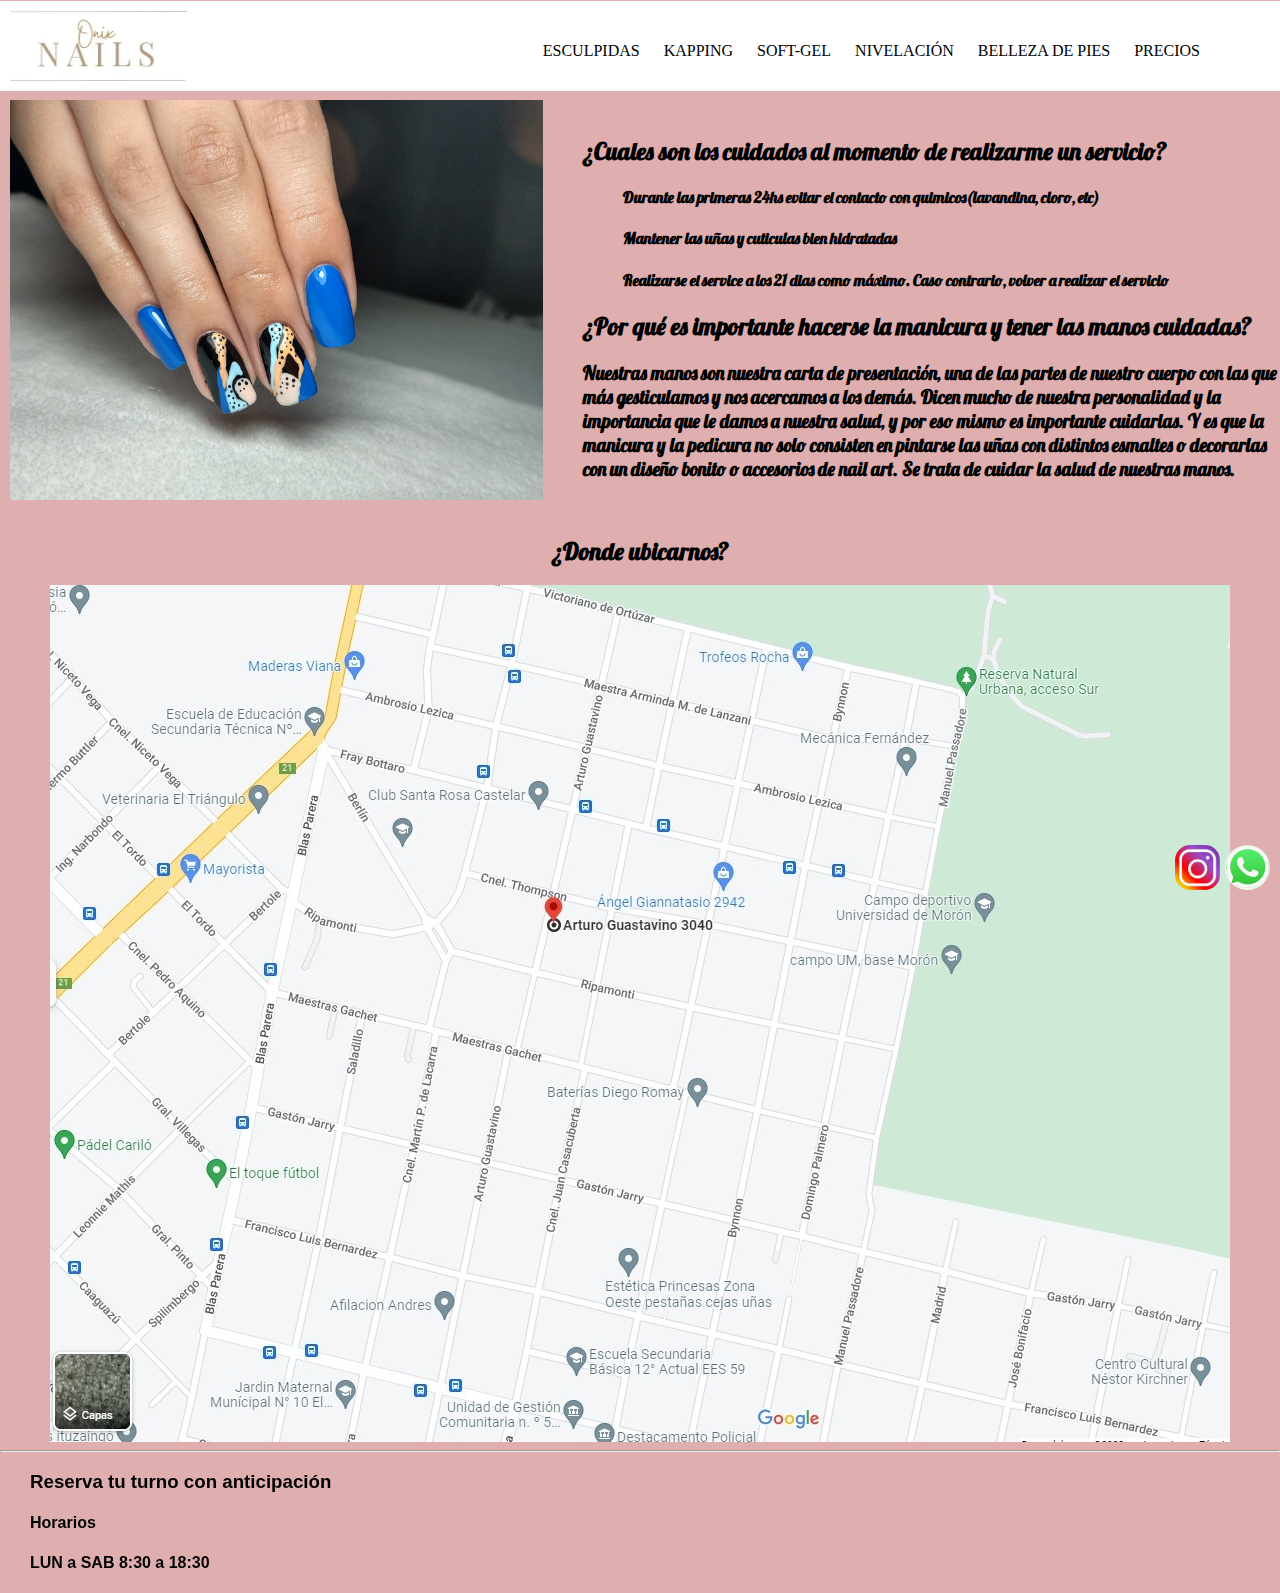
<file: proyecto/paginas/index.html>
<!DOCTYPE html>
<html lang="es">
    <head>
        <title>Onix Nails</title>
        <meta charset="UTF-8">
        <meta name="viewport" content="width=device-width, initial-scale=1.0">
        <link rel="stylesheet" href="styles.css">
        <link rel="preconnect" href="https://fonts.googleapis.com">
        <link rel="preconnect" href="https://fonts.gstatic.com" crossorigin>
        <link href="https://fonts.googleapis.com/css2?family=Josefin+Sans:ital@1&display=swap" rel="stylesheet">
        <link href="https://fonts.googleapis.com/css2?family=Lobster&display=swap" rel="stylesheet">
    </head>  
    <body>
        <header>
            <nav class="menu">
                <img id="banner" src="../imagenes/Onix2.jpg" alt="Banner">
                <ul>
                    <li ><a id="esculpidas" href="../paginas/esculpidas.html">ESCULPIDAS</a></li>
                    <li ><a id="Kapping" href="../paginas/kapping.html">KAPPING</a></li>
                    <li ><a id="soft-gel" href="../paginas/soft-gel.html">SOFT-GEL</a></li>
                    <li ><a id="nivelacion" href="../paginas/nivelacion.html">NIVELACIÓN</a></li>
                    <li ><a id="belleza" href="../paginas/belleza.html">BELLEZA DE PIES</a></li>
                    <li ><a id="precios" href="../paginas/precios.html">PRECIOS</a></li>
                </ul>
            </nav>
        </header>
        <main>
            <div class="fondo">
                <ul>
                    <h2>¿Cuales son los cuidados al momento de realizarme un servicio?</h2>
                    <ul id="lista0">
                        <h4 class="let">Durante las primeras 24hs evitar el contacto con quimicos(lavandina, cloro, etc)</h4>
                        <h4 class="let">Mantener las uñas y cuticulas bien hidratadas</h4>
                        <h4 class="let">Realizarse el service a los 21 dias como máximo. Caso contrario, volver a realizar el servicio</h4>
                    </ul>
                    <h2>¿Por qué es importante hacerse la manicura y tener las manos cuidadas?</h2>
                    <h3 class="let">Nuestras manos son nuestra carta de presentación, una de las partes de nuestro cuerpo con las que más gesticulamos y nos 
                    acercamos a los demás. Dicen mucho de nuestra personalidad y la importancia que le damos a nuestra salud, y por eso mismo 
                    es importante cuidarlas. Y es que la manicura y la pedicura no solo consisten en pintarse las uñas con distintos esmaltes 
                    o decorarlas con un diseño bonito o accesorios de nail art. Se trata de cuidar la salud de nuestras manos.</h4>
                </ul>
                <img id="manicura" src="../imagenes/manicura.jpg" alt="imagen de uñas">
            </div>
            <h2 class="ubi1">¿Donde ubicarnos?</h2>
            <a href="https://www.google.com.ar/maps/dir//-34.6773076,-58.661223/@-34.6780209,-58.6607472,16.5z" target="_blank"> <img id="mapa" src="../imagenes/maps.jpg" alt="Ubicacion"> </a>
        </main>
        <hr>
        <footer>
            <h3 class="horario">Reserva tu turno con anticipación</h3>
            <h4 class="horario">Horarios</h4>
            <h4 class="horario">LUN a SAB 8:30 a 18:30</h4>
            <a href="https://www.instagram.com/onixx.nails/" target="_blank"><img id="instagram" src="../imagenes/instagram.jfif" alt="instagram"></a>
            <a href="https://api.whatsapp.com/send?phone=541166207213" target="_blank"><img id="whatsapp" src="../imagenes/whatsapplogo.jpg" alt="whatsapp"></a>
        </footer>
    </body>
</file>
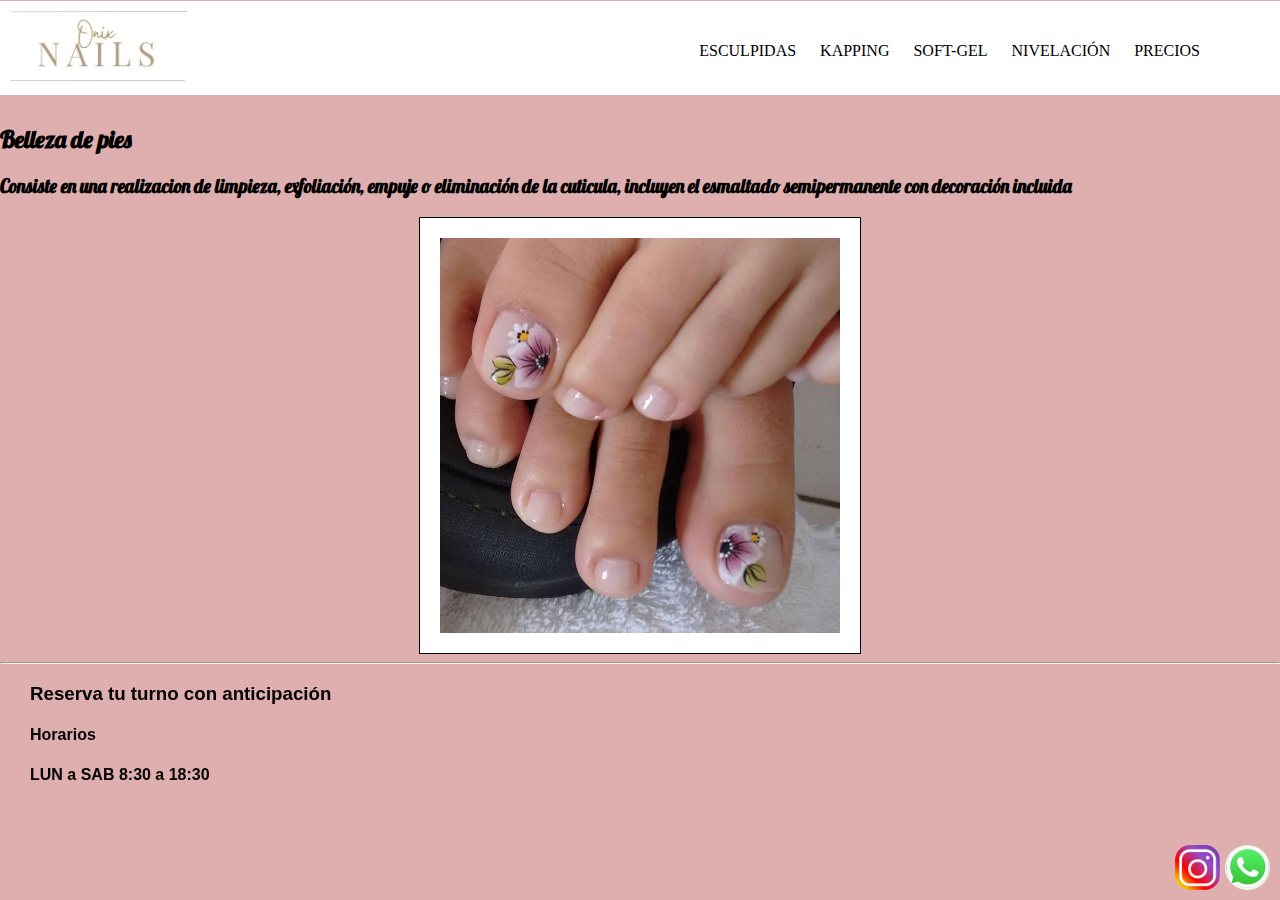
<file: proyecto/paginas/belleza.html>
<!DOCTYPE html>
<html lang="es">
    <head>
        <title>Onix Nails</title>
        <meta charset="UTF-8">
        <meta name="viewport" content="width=device-width, initial-scale=1.0">
        <link rel="stylesheet" href="styles.css">
        <link rel="preconnect" href="https://fonts.googleapis.com">
        <link rel="preconnect" href="https://fonts.gstatic.com" crossorigin>
        <link href="https://fonts.googleapis.com/css2?family=Josefin+Sans:ital@1&display=swap" rel="stylesheet">
        <link href="https://fonts.googleapis.com/css2?family=Lobster&display=swap" rel="stylesheet">
    </head>  
    <body>
        <header>
            <nav class="menu">
                <a href="../paginas/index.html"><img id="banner" src="../imagenes/Onix2.jpg" alt="Banner"></a>
                <ul>
                    <li><a id="esculpidas" href="../paginas/esculpidas.html">ESCULPIDAS</a></li>
                    <li><a id="Kapping" href="../paginas/kapping.html">KAPPING</a></li>
                    <li><a id="soft-gel" href="../paginas/soft-gel.html">SOFT-GEL</a></li>
                    <li><a id="nivelacion" href="../paginas/nivelacion.html">NIVELACIÓN</a></li>
                    <li><a id="precios" href="../paginas/precios.html">PRECIOS</a></li>
                </ul>
            </nav>
        </header>
        <main>
            <h2 class="let">Belleza de pies</h2>
            <h3 class="let">Consiste en una realizacion de limpieza, exfoliación, empuje o eliminación de la cuticula, incluyen el esmaltado semipermanente con decoración incluida </h3>
            <div class="imagenes">
            <img class="soft" src="../imagenes/belleza de pies.jpg" alt="Uña pintada con una flor rosa">
            </div>
            <hr>
        </main>
        <footer>
            <h3 class="horario">Reserva tu turno con anticipación</h3>
            <h4 class="horario">Horarios</h4>
            <h4 class="horario">LUN a SAB 8:30 a 18:30</h4>
            <a href="https://www.instagram.com/onixx.nails/" target="_blank"><img id="instagram" src="../imagenes/instagram.jfif" alt="instagram"></a>
            <a href="https://api.whatsapp.com/send?phone=541166207213" target="_blank"><img id="whatsapp" src="../imagenes/whatsapplogo.jpg" alt="whatsapp"></a>
        </footer>
    </body>
</file>
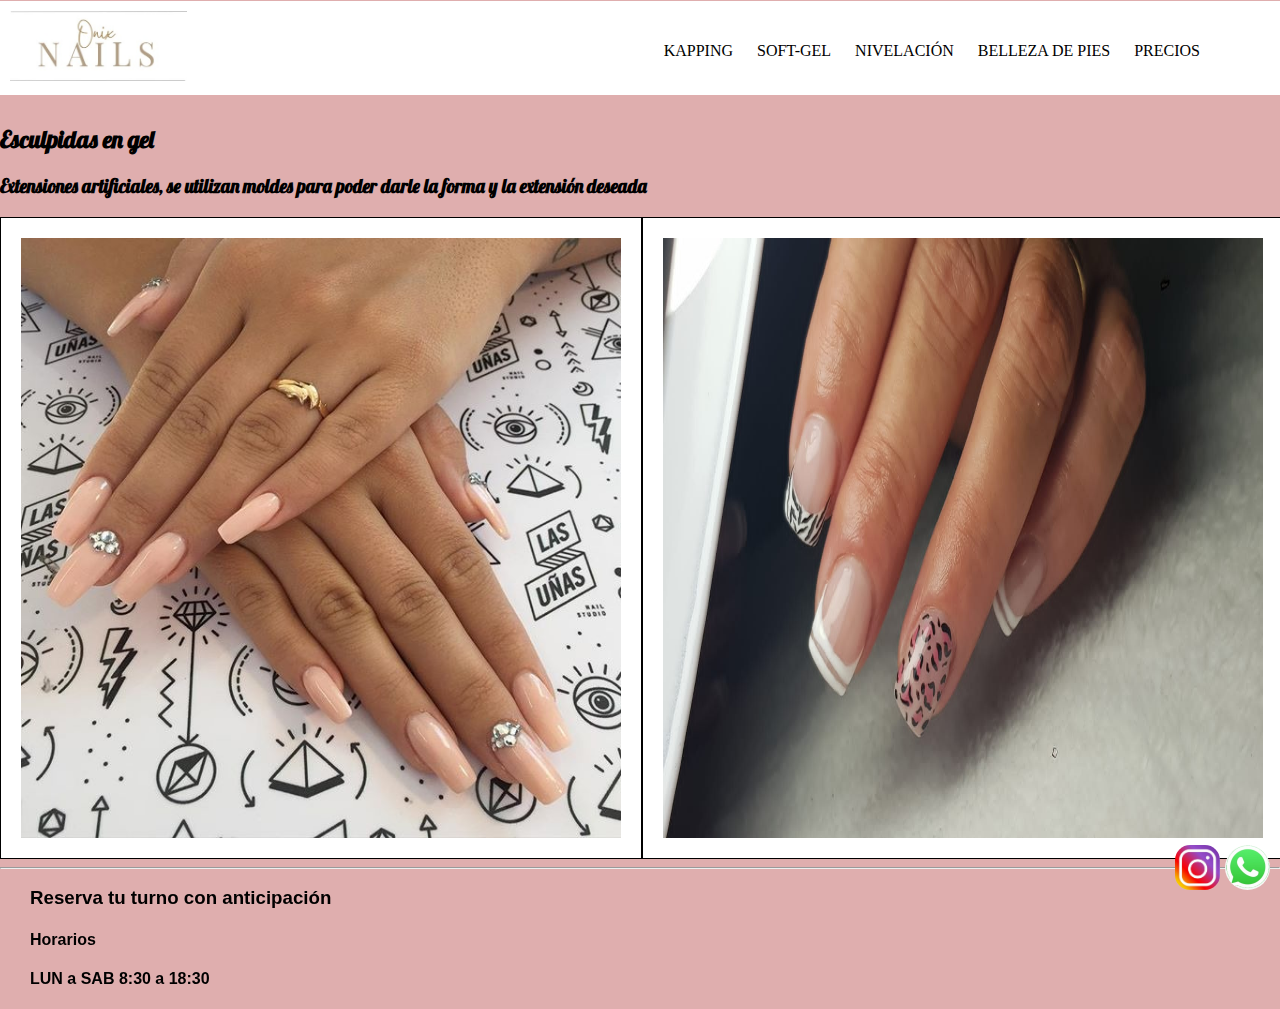
<file: proyecto/paginas/esculpidas.html>
<!DOCTYPE html>
<html lang="es">
    <head>
        <title>Onix Nails</title>
        <meta charset="UTF-8">
        <meta name="viewport" content="width=device-width, initial-scale=1.0">
        <link rel="stylesheet" href="styles.css">
        <link rel="preconnect" href="https://fonts.googleapis.com">
        <link rel="preconnect" href="https://fonts.gstatic.com" crossorigin>
        <link href="https://fonts.googleapis.com/css2?family=Josefin+Sans:ital@1&display=swap" rel="stylesheet">
        <link href="https://fonts.googleapis.com/css2?family=Lobster&display=swap" rel="stylesheet">
    </head>  
    <body>
        <header>
            <nav class="menu">
                <a href="../paginas/index.html"><img id="banner" src="../imagenes/Onix2.jpg" alt="Banner"></a>
                <ul>
                    <li><a id="Kapping" href="../paginas/kapping.html">KAPPING</a></li>
                    <li><a id="soft-gel" href="../paginas/soft-gel.html">SOFT-GEL</a></li>
                    <li><a id="nivelacion" href="../paginas/nivelacion.html">NIVELACIÓN</a></li>
                    <li><a id="belleza" href="../paginas/belleza.html">BELLEZA DE PIES</a></li>
                    <li><a id="precios" href="../paginas/precios.html">PRECIOS</a></li>
                </ul>
            </nav>
        </header>
        <main>
            <h2 class="let">Esculpidas en gel</h2>
            <h3 class="let">Extensiones artificiales, se utilizan moldes para poder darle la forma y la extensión deseada</h3>
            <div class="imagenes">
                <img  class="esc" src="../imagenes/esc2.jpg" alt="Uña pintada de color rosa con decoración incluida">
                <img  class="esc" src="../imagenes/esc1.jpg" alt="Uña pintada de animal print">
            </div>
        <hr>
        </main>
        <footer>
            <h3 class="horario">Reserva tu turno con anticipación</h3>
            <h4 class="horario">Horarios</h4>
            <h4 class="horario">LUN a SAB 8:30 a 18:30</h4>
            <a href="https://www.instagram.com/onixx.nails/" target="_blank"><img id="instagram" src="../imagenes/instagram.jfif" alt="instagram"></a>
            <a href="https://api.whatsapp.com/send?phone=541166207213" target="_blank"><img id="whatsapp" src="../imagenes/whatsapplogo.jpg" alt="whatsapp"></a>
        </footer>
    </body>
</file>
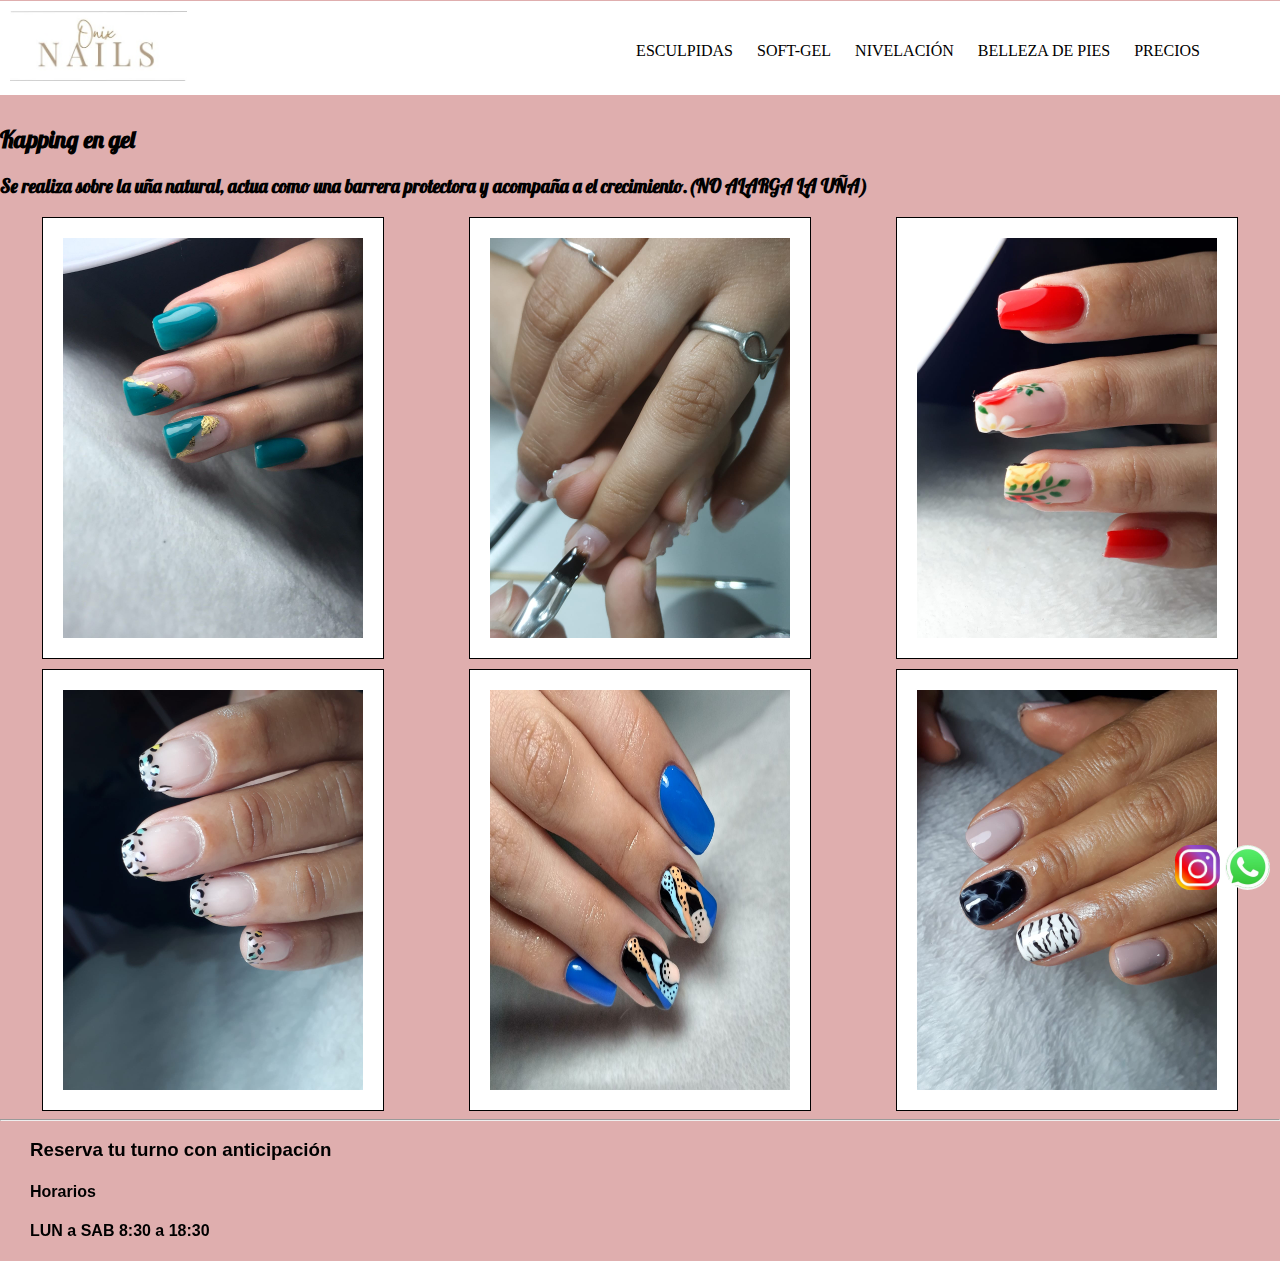
<file: proyecto/paginas/kapping.html>
<!DOCTYPE html>
<html lang="es">
    <head>
        <title>Onix Nails</title>
        <meta charset="UTF-8">
        <meta name="viewport" content="width=device-width, initial-scale=1.0">
        <link rel="stylesheet" href="styles.css">
        <link rel="preconnect" href="https://fonts.googleapis.com">
        <link rel="preconnect" href="https://fonts.gstatic.com" crossorigin>
        <link href="https://fonts.googleapis.com/css2?family=Josefin+Sans:ital@1&display=swap" rel="stylesheet">
        <link href="https://fonts.googleapis.com/css2?family=Lobster&display=swap" rel="stylesheet">
    </head>
    <body>
        <header>
            <nav class="menu">
                <a href="../paginas/index.html"><img id="banner" src="../imagenes/Onix2.jpg" alt="Banner"></a>
                <ul>
                    <li><a id="esculpidas" href="../paginas/esculpidas.html">ESCULPIDAS</a></li>
                    <li><a id="soft-gel" href="../paginas/soft-gel.html">SOFT-GEL</a></li>
                    <li><a id="nivelacion" href="../paginas/nivelacion.html">NIVELACIÓN</a></li>
                    <li><a id="belleza" href="../paginas/belleza.html">BELLEZA DE PIES</a></li>
                    <li><a id="precios" href="../paginas/precios.html">PRECIOS</a></li>
                </ul>
            </nav>
        </header>
        <main>
            <h2 class="let">Kapping en gel</h2>
            <h3 class="let">Se realiza sobre la uña natural, actua como una barrera protectora y acompaña a el crecimiento.(NO ALARGA LA UÑA)</h3>
            <div class="column">
                <div class="imagenes">
                    <img class="kapp" src="../imagenes/kap2.jpg" alt="Uña coloreada de color zafiro">
                    <img class="kapp" src="../imagenes/kapping2.jfif" alt="Uña en proceso de kapping">
                    <img class="kapp" src="../imagenes/kap3.jpg" alt="Uña coloreada de rojo con un adicional de diseño">
                </div>
                <div class="imagenes">
                    <img class="kapp" src="../imagenes/kap4.jpg" alt="Uña coloreada de animal print">
                    <img class="kapp" src="../imagenes/kap6.jpg" alt="Uña coloreada con un diseño personal">
                    <img class="kapp" src="../imagenes/kap7.jpg" alt="Uña coloreada con diseño personal">
                </div>
            </div>
            <hr>
        </main>
        <footer>
            <h3 class="horario">Reserva tu turno con anticipación</h3>
            <h4 class="horario">Horarios</h4>
            <h4 class="horario">LUN a SAB 8:30 a 18:30</h4>
            <a href="https://www.instagram.com/onixx.nails/" target="_blank"><img id="instagram" src="../imagenes/instagram.jfif" alt="instagram"></a>
            <a href="https://api.whatsapp.com/send?phone=541166207213" target="_blank"><img id="whatsapp" src="../imagenes/whatsapplogo.jpg" alt="whatsapp"></a>
        </footer>
    </body>
</file>
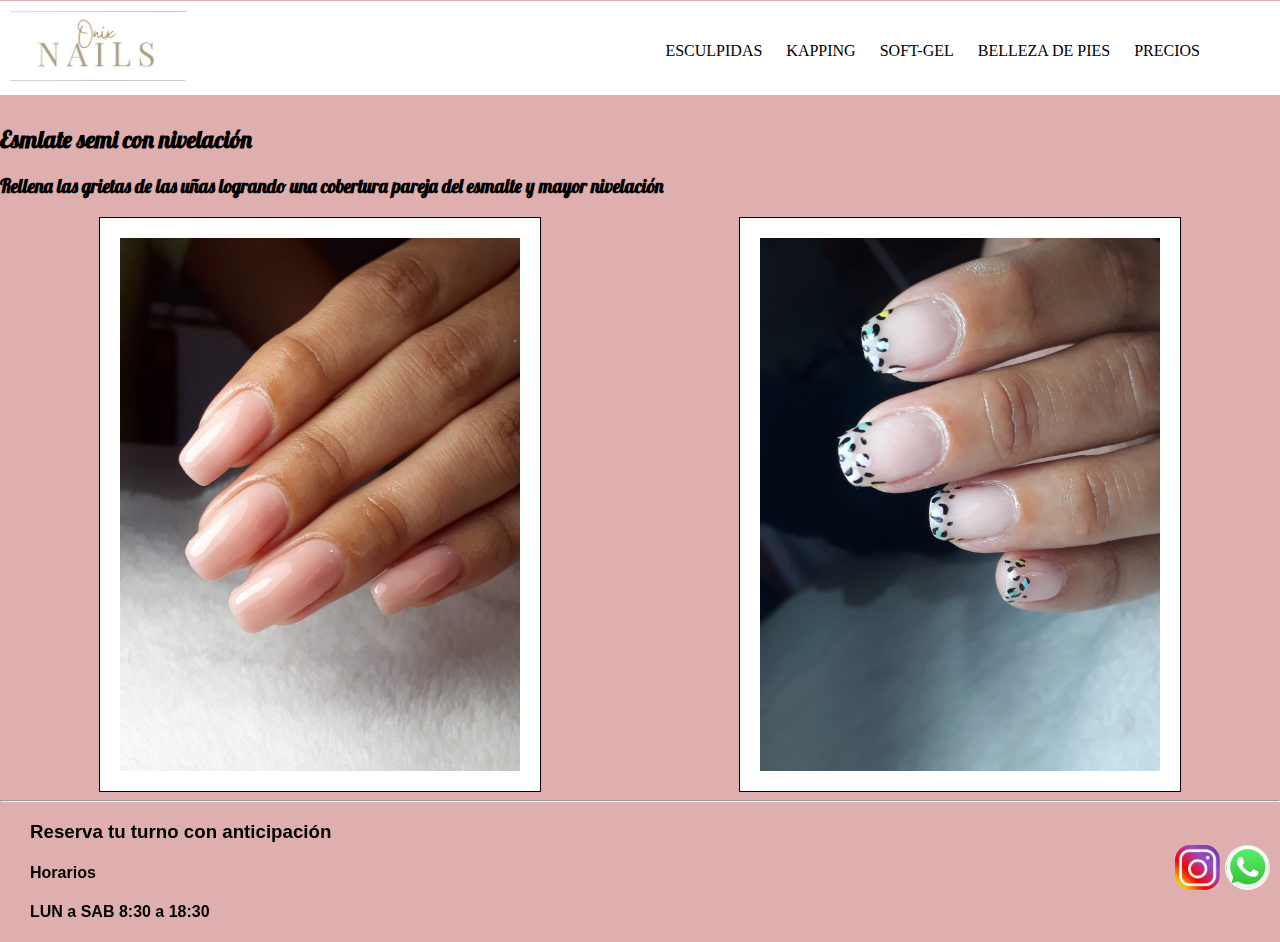
<file: proyecto/paginas/nivelacion.html>
<!DOCTYPE html>
<html lang="es">
    <head>
        <title>Onix Nails</title>
        <meta charset="UTF-8">
        <meta name="viewport" content="width=device-width, initial-scale=1.0">
        <link rel="stylesheet" href="styles.css">
        <link rel="preconnect" href="https://fonts.googleapis.com">
        <link rel="preconnect" href="https://fonts.gstatic.com" crossorigin>
        <link href="https://fonts.googleapis.com/css2?family=Josefin+Sans:ital@1&display=swap" rel="stylesheet">
        <link href="https://fonts.googleapis.com/css2?family=Lobster&display=swap" rel="stylesheet">
    </head>  
    <body>
        <header>
            <nav class="menu">
                <a href="../paginas/index.html"><img id="banner" src="../imagenes/Onix2.jpg" alt="Banner"></a>
                <ul>
                    <li><a id="esculpidas" href="../paginas/esculpidas.html">ESCULPIDAS</a></li>
                    <li><a id="Kapping" href="../paginas/kapping.html">KAPPING</a></li>
                    <li><a id="soft-gel" href="../paginas/soft-gel.html">SOFT-GEL</a></li>
                    <li><a id="belleza" href="../paginas/belleza.html">BELLEZA DE PIES</a></li>
                    <li><a id="precios" href="../paginas/precios.html">PRECIOS</a></li>
                </ul>
            </nav>
        </header>
        <main>
            <h2 class="let">Esmlate semi con nivelación</h2>
            <h3 class="let">Rellena las grietas de las uñas logrando una cobertura pareja del esmalte y mayor nivelación</h3>
            <div class="imagenes">
                <img class="soft" src="../imagenes/niv1.jfif" alt="Uña coloreada de rosa con una nivelacion perfecta">
                <img class="soft" src="../imagenes/semi2.jpg" alt="Uña coloreada con un diseño personal con una nivelacion perfecta">
            </div>
            <hr>
        </main>
        <footer>
            <h3 class="horario">Reserva tu turno con anticipación</h3>
            <h4 class="horario">Horarios</h4>
            <h4 class="horario">LUN a SAB 8:30 a 18:30</h4>
            <a href="https://www.instagram.com/onixx.nails/" target="_blank"><img id="instagram" src="../imagenes/instagram.jfif" alt="instagram"></a>
            <a href="https://api.whatsapp.com/send?phone=541166207213" target="_blank"><img id="whatsapp" src="../imagenes/whatsapplogo.jpg" alt="whatsapp"></a>
        </footer>
    </body>
</file>
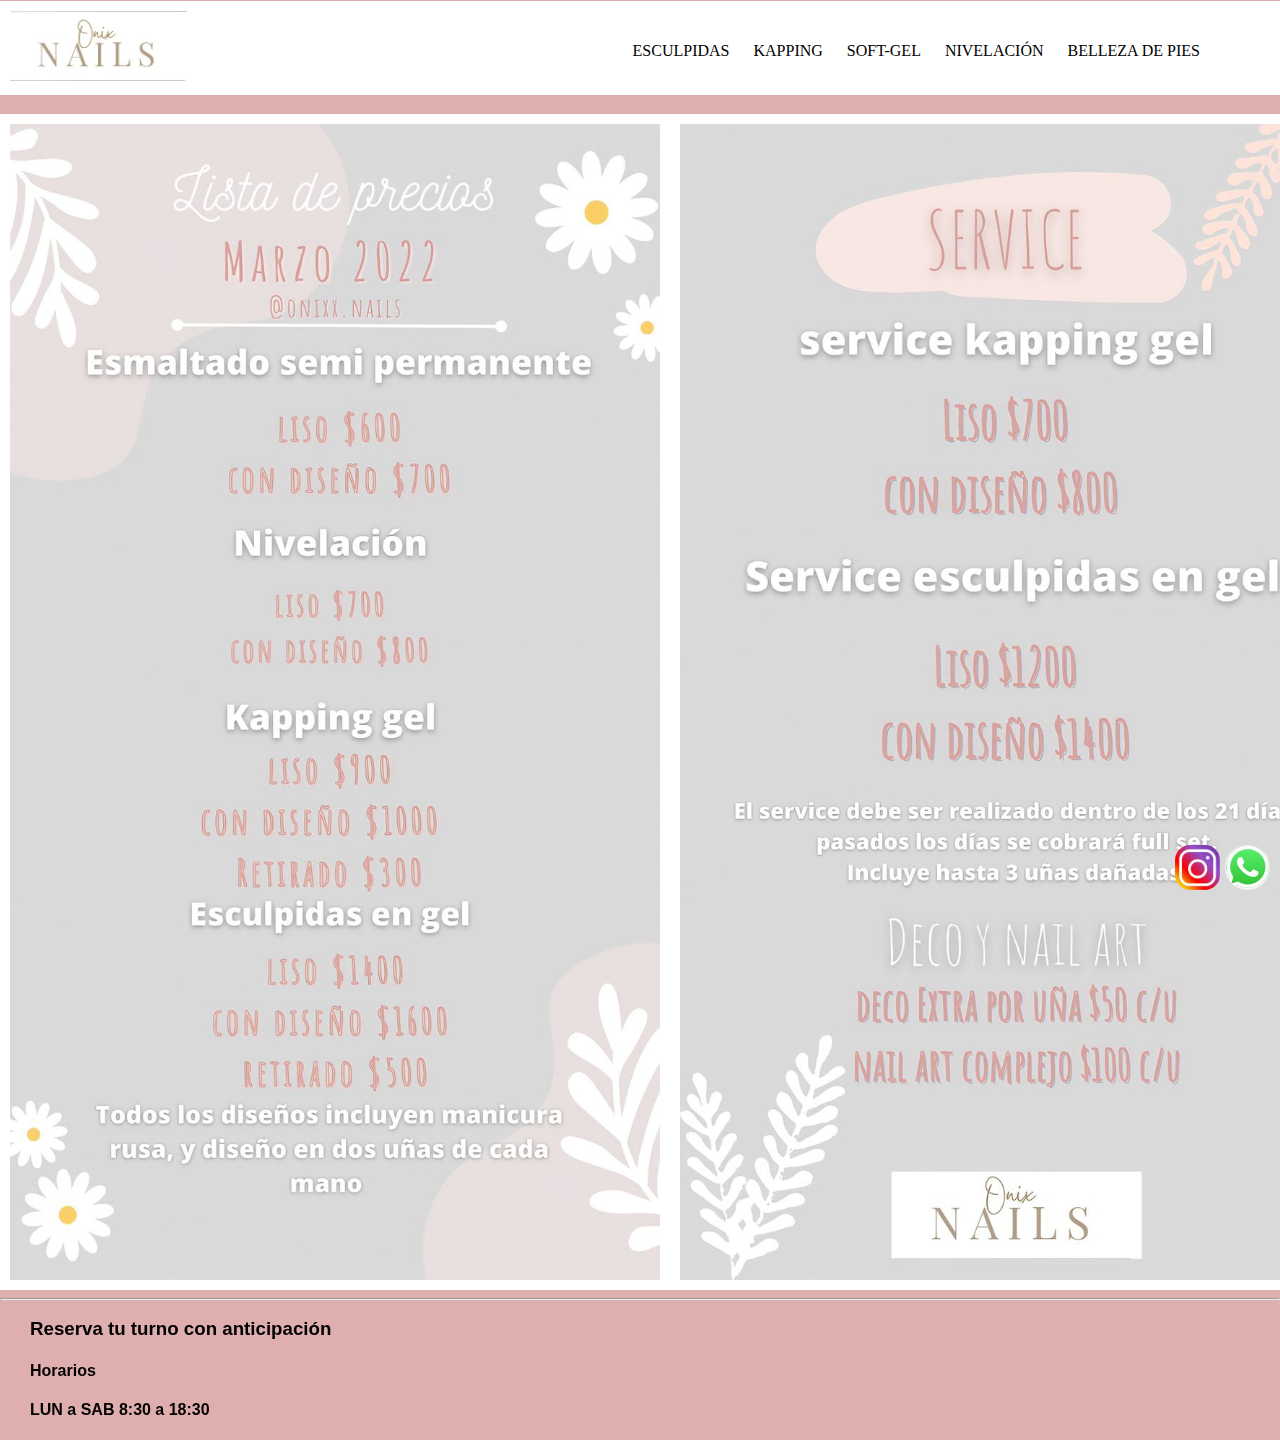
<file: proyecto/paginas/precios.html>
<!DOCTYPE html>
<html lang="es">
    <head>
        <title>Onix Nails</title>
        <meta charset="UTF-8">
        <meta name="viewport" content="width=device-width, initial-scale=1.0">
        <link rel="stylesheet" href="styles.css">
        <link rel="preconnect" href="https://fonts.googleapis.com">
        <link rel="preconnect" href="https://fonts.gstatic.com" crossorigin>
        <link href="https://fonts.googleapis.com/css2?family=Josefin+Sans:ital@1&display=swap" rel="stylesheet">
        <link href="https://fonts.googleapis.com/css2?family=Lobster&display=swap" rel="stylesheet">
    </head>  
    <body>
        <header>
            <nav class="menu">
                <a href="../paginas/index.html"><img id="banner" src="../imagenes/Onix2.jpg" alt="Banner"></a>
                <ul>
                    <li><a id="esculpidas" href="../paginas/esculpidas.html">ESCULPIDAS</a></li>
                    <li><a id="Kapping" href="../paginas/kapping.html">KAPPING</a></li>
                    <li><a id="soft-gel" href="../paginas/soft-gel.html">SOFT-GEL</a></li>
                    <li><a id="nivelacion" href="../paginas/nivelacion.html">NIVELACIÓN</a></li>
                    <li><a id="belleza" href="../paginas/belleza.html">BELLEZA DE PIES</a></li>
                </ul>
            </nav>
        </header>
        <main>
            <div class="imagenes">
                <img class="img1" src="../imagenes/precios2.jfif" alt="precio para nuevos clientes">
                <img class="img1" src="../imagenes/precios1.jfif" alt="precio de service">
            </div>
            <hr>
        </main>
        <footer>
            <h3 class="horario">Reserva tu turno con anticipación</h3>
            <h4 class="horario">Horarios</h4>
            <h4 class="horario">LUN a SAB 8:30 a 18:30</h4>
            <a href="https://www.instagram.com/onixx.nails/" target="_blank"><img id="instagram" src="../imagenes/instagram.jfif" alt="instagram"></a>
            <a href="https://api.whatsapp.com/send?phone=541166207213" target="_blank"><img id="whatsapp" src="../imagenes/whatsapplogo.jpg" alt="whatsapp"></a>
        </footer>
    </body>
</file>
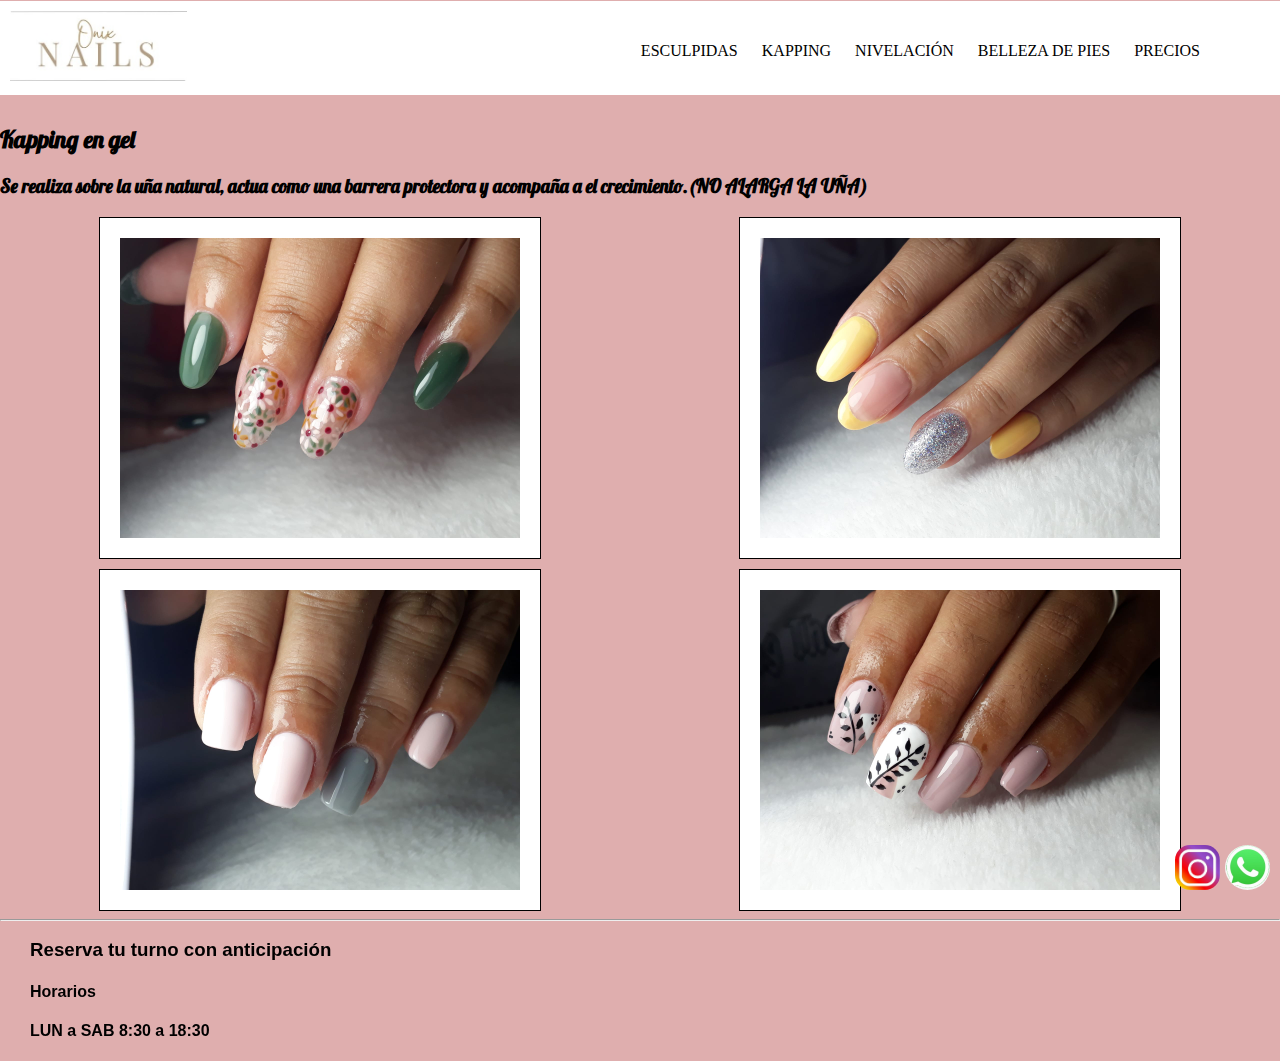
<file: proyecto/paginas/soft-gel.html>
<!DOCTYPE html>
<html lang="es">
    <head>
        <title>Onix Nails</title>
        <meta charset="UTF-8">
        <meta name="viewport" content="width=device-width, initial-scale=1.0">
        <link rel="stylesheet" href="styles.css">
        <link rel="preconnect" href="https://fonts.googleapis.com">
        <link rel="preconnect" href="https://fonts.gstatic.com" crossorigin>
        <link href="https://fonts.googleapis.com/css2?family=Josefin+Sans:ital@1&display=swap" rel="stylesheet">
        <link href="https://fonts.googleapis.com/css2?family=Lobster&display=swap" rel="stylesheet">
    </head>  
    <body>
        <header>
            <nav class="menu">
                <a href="../paginas/index.html"><img id="banner" src="../imagenes/Onix2.jpg" alt="Banner"></a>
                <ul>
                    <li><a id="esculpidas" href="../paginas/esculpidas.html">ESCULPIDAS</a></li>
                    <li><a id="Kapping" href="../paginas/kapping.html">KAPPING</a></li>
                    <li><a id="nivelacion" href="../paginas/nivelacion.html">NIVELACIÓN</a></li>
                    <li><a id="belleza" href="../paginas/belleza.html">BELLEZA DE PIES</a></li>
                    <li><a id="precios" href="../paginas/precios.html">PRECIOS</a></li>
                </ul>
            </nav>
        </header>
        <main>
                <h2 class="let">Kapping en gel</h2>
                <h3 class="let">Se realiza sobre la uña natural, actua como una barrera protectora y acompaña a el crecimiento.(NO ALARGA LA UÑA)</h3>
            <div class="imagenes">
                <img class="soft" src="../imagenes/Soft1.jfif" alt="Uña coloreada en dos dedos de verde y 2 dedos con un diseño de flores">
                <img class="soft" src="../imagenes/soft2.jfif" alt="Uña coloreada con un diseño de varios colores(amarillo y gris)">
            </div>
            <div class="imagenes">
                <img class="soft" src="../imagenes/soft4.jpg" alt="Uña coloreada de rosa y gris">
                <img class="soft" src="../imagenes/soft5.jpg" alt="Uña con un diseño de una planta con un adicional de coloreado rosa">
            </div>
        </main>
        <hr>
        <footer>
            <h3 class="horario">Reserva tu turno con anticipación</h3>
            <h4 class="horario">Horarios</h4>
            <h4 class="horario">LUN a SAB 8:30 a 18:30</h4>
            <a href="https://www.instagram.com/onixx.nails/" target="_blank"><img id="instagram" src="../imagenes/instagram.jfif" alt="instagram"></a>
            <a href="https://api.whatsapp.com/send?phone=541166207213" target="_blank"><img id="whatsapp" src="../imagenes/whatsapplogo.jpg" alt="whatsapp"></a>
        </footer>
    </body>
</file>
<file: proyecto/paginas/styles.css>
/*pag general*/
    body{
        background-color: rgb(223, 174, 174) ;
        margin: 0px;
    }
    header{
        background-color: white;
        position: sticky;
        top: 1px;
    }
    #banner{
        margin: 0px;
        padding-top: 10px;
        padding-bottom: 10px;
        height: 70px;
        position: relative;
        left: 10px; 
    }
    .menu{
        display: flex;
        justify-content:space-between;
    }
    li{
        display:inline-block;
        position: relative;
        top: 25px;
        margin: 0px 0px 0px 20px;
        right:80px;
        font-size: medium;
    }
    a{
        text-decoration: none;
        color:  black;
    }
    main{
        position:static;
        padding-top: 10px;
    }
    hr{
        color: black;
    }
    #instagram{
        border-radius: 4mm;
        width: 45px;
        position:fixed;
        right: 60px;
        bottom: 10px;
        transition: 0.5s;
    }
    #instagram:hover{
        transform: rotate(20deg);
    }
    #whatsapp{
        border-radius: 50%;
        width: 45px;
        position:fixed;
        right: 10px;
        bottom: 10px;
        transition: 0.5s;
    }
    #whatsapp:hover{
        transform: rotate(20deg);
    }
    /*pagina principal*/
    .fondo{
        display: flex;
        flex-flow:row-reverse;
    }
    .ubi1{
        display: flex;
        justify-content:center;
    }
    #mapa{
        display: block;
        margin-left:auto;
        margin-right: auto;
    }
    #manicura{
        height: 400px;
        margin-left: 10px;
    }
    /*letras*/
    .horario{
        font-family: 'SourceSerifPro','Open Sans','Arial','Helvetica Neue','Helvetica',sans-serif;
        position:relative;
        left: 30px;
    }
    h2{
        font-family: 'Lobster', 'cursive';
    }
    p{
        text-indent: 10px;
        color: black;
        font-family: 'Josefin Sans', sans-serif;
        text-align:start;
    }
    .let{
        font-family: 'Lobster', 'cursive';
    }
    /*Esculpidas*/
    .esc{
        border: 1px solid black;
        background-color: white;
        padding: 20px;
        width: 600px;
    }
    /*Kapping*/
    .kapp{
        background-color: white;
        padding: 20px;
        border: 1px solid black;
        height: 400px;
        width: 300px;
    }
    /*Precios*/
    .imagenes{
        display: flex;
        justify-content: space-around;
        margin-top: 10px;
    }
    .colum{
        display: flex;
        
    }
    .img1{
        background-color: white;
        padding: 10px;
        width: 650px;
    }
    /*Soft-Gel*//*Belleza de pies*//*Nivelación*/
    .soft{
        background-color: white ;
        border: 1px solid black;
        padding:  20px;
        width: 400px;
    }
    /*animation*/
    #esculpidas:hover{
        color: rgb(187, 163, 24);
    }
    #Kapping:hover{
        color: rgb(187, 163, 24);
    }
    #nivelacion:hover{
        color: rgb(187, 163, 24);
    }
    #belleza:hover{
        color: rgb(187, 163, 24);
    }
    #soft-gel:hover{
        color: rgb(187, 163, 24);
    }
    #precios:hover{
        color: rgb(187, 163, 24);
    }
/* Responsive Design */
@media(max-width: 800px){
    /*pag general*/
    body{ 
        background-color: rgb(77, 77, 223) ;
    }
    li{
        margin: 0px 0px 0px 15px;
        font-size: 12px;
    }
    .fondo{
        display: flex;
        flex-flow:column-reverse;
    }
    #manicura{
        width: 400px;
        display: block;
        margin-left: auto;
        margin-right: auto;
    }
    #mapa{
        height: 400px;
        display: block;
        margin-left:auto;
        margin-right: auto;
    }
        #whatsapp{
        border-radius: 50%;
        width: 35px;
        position:fixed;
        right: 30px;
        bottom: 10px;
    }
    #instagram{
        border-radius: 4mm;
        width: 35px;
        position:fixed;
        right:70px;
        bottom:10px;
    }
    .horario{
        font-size: 12px;
        color: rgb(190, 181, 181);
    }
    h2{
        font-size: 18px;
        display: flex;
        justify-content: center;
        color: rgb(190, 181, 181);
    }
    
    .let{
        font-size: 12px;
        color: rgb(190, 181, 181);
    }
    .ubi1{
        display:flex;
        justify-content: center;
    }
    /*Esculpidas*/
    .esc{
        width: 300px;
    }
    /*Kapping*/
    .kapp{
        height: 200px;
        width: 150px;
    }
    /*Soft-Gel*//*Belleza de pies*//*Nivelación*/
    .soft{
        width: 200px;
    }
    /*Precios*/
    .img1{
        width: 325px;
    }
}
/*Reposive design*/
@media (max-width:425px){
    /*pag general*/
    body{
        background-color: grey;
    }
    header{
        background-color: white;
        position:static;
        top: 1px;
    }
    li{
        display:none
    }
    #banner{
        height: 60px;
        display: block;
        margin-left:auto;
        margin-right: auto;
    }
    #manicura{
        display:none;
    }
    #mapa{
        height: 200px;
        display: block;
        margin-left:auto;
        margin-right: auto;
    }
    .horario{
        font-size: 12px;
    }
    h2{
        font-size: 18px;
        display: flex;
        justify-content: center;
    }
    .ubi1{
        display:flex;
        justify-content: center;
    }
    .let{
        font-size: 12px;
    }
    #whatsapp{
        border-radius: 50%;
        width: 35px;
        position:relative;
        left: 20px;
    }
    #instagram{
        border-radius: 4mm;
        width: 35px;
        position:relative;
        left:20px
    }
}
</file>
